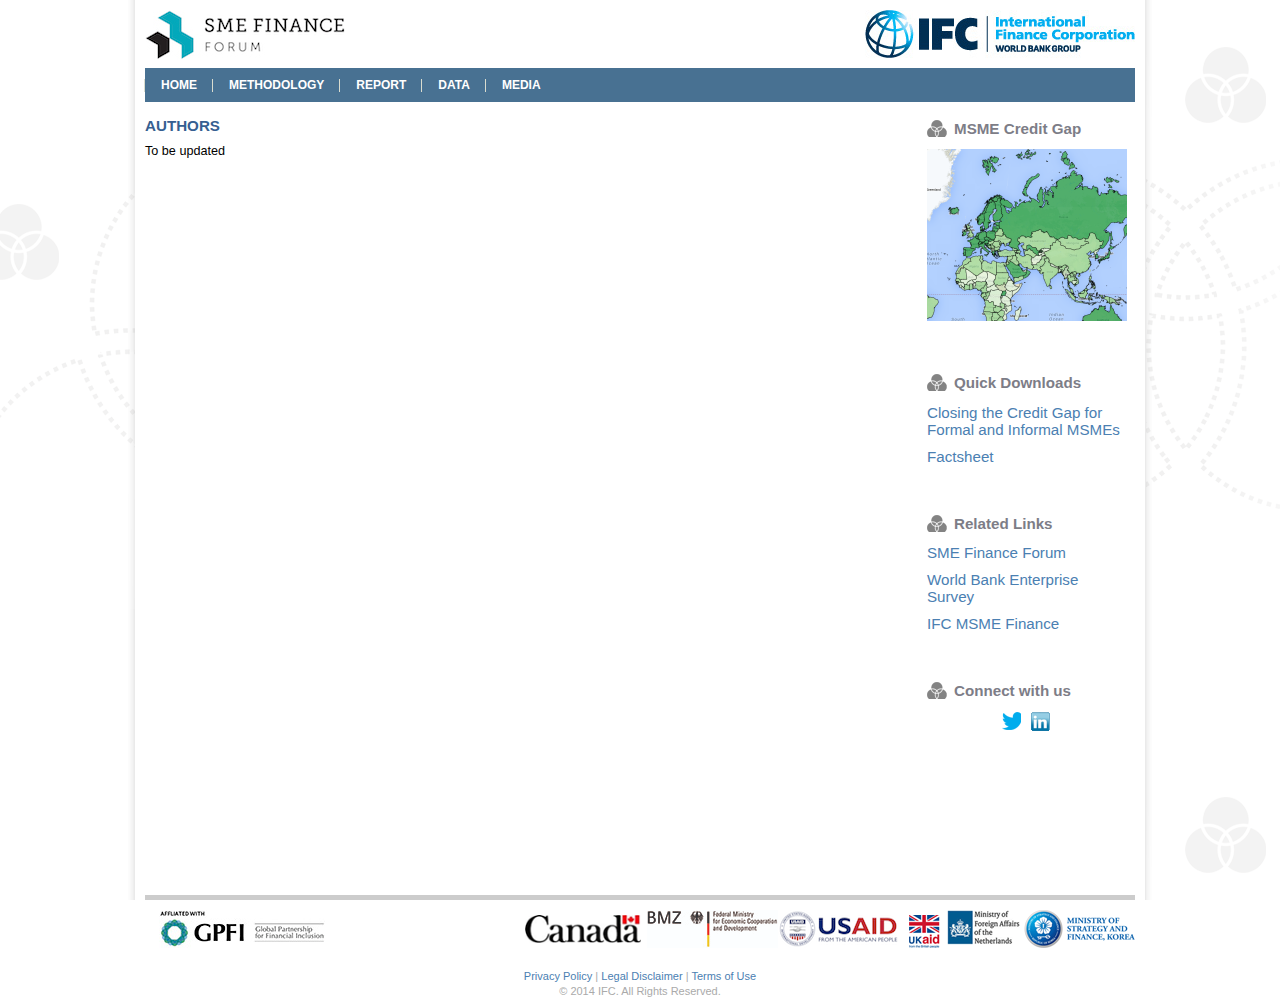
<file: authors.html>
﻿<!DOCTYPE html>
<html>
<head>
    <title>Authors</title>
    <meta name="viewport" content="initial-scale=1.0, user-scalable=no">
    <meta charset="utf-8">
    <link href="styles/main.css" rel="stylesheet" type="text/css" />
    <script src="scripts/jquery-2.0.3.min.js"></script>
    

</head>
<body>
    <div id="wrap">
        <div id="header">
            <script type="text/javascript">
                $("#header").load("header.html");
            </script>
        </div>
        <div id="main">
            <div id="leftColumn" class="methodology" style="height: auto">
                <h1>AUTHORS</h1>
                <div>To be updated</div>
            </div>
            <div id="mRight" class="methodologyRight" >
                <script type="text/javascript">
                    $("#mRight").load("right_column.html");
            </script>
                
            </div>
        </div>
    </div>

    
    <div id="footer">
        <script type="text/javascript">
            $("#footer").load("footer.html");
        </script>
    </div>
   
</body>
</html>
</file>
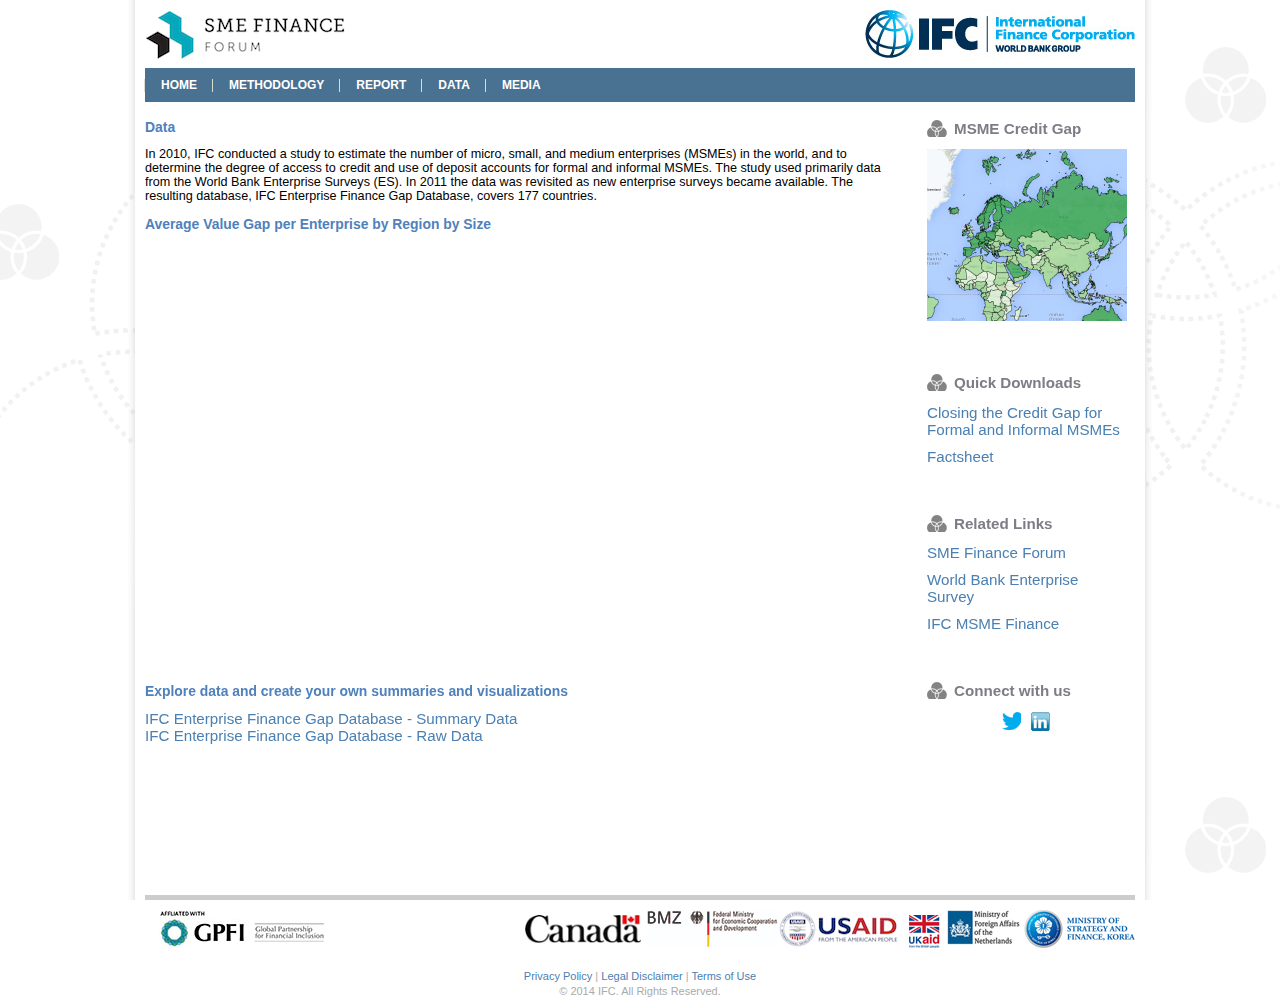
<file: data.html>
﻿<!DOCTYPE html>
<html>
<head>
    <title>Data</title>
    <meta name="viewport" content="initial-scale=1.0, user-scalable=no">
    <meta charset="utf-8">
    <link href="styles/main.css" rel="stylesheet" type="text/css" />
    <script src="scripts/jquery-2.0.3.min.js"></script>


</head>
<body>
    <div id="wrap">
        <div id="header">
            <script type="text/javascript">
                $("#header").load("header.html");
            </script>
        </div>
        <div id="main">
            <div id="leftColumn" class="methodology" style="height: auto">
            <h2>Data</h2>
            <p>In 2010, IFC conducted a study to estimate the number 
                of micro, small, and medium enterprises (MSMEs) in the 
                world, and to determine the degree of access to credit and 
                use of deposit accounts for formal and informal MSMEs. 
                The study used primarily data from the World Bank 
                Enterprise Surveys (ES). In 2011 the data was revisited 
                as new enterprise surveys became available. The resulting 
                database, IFC Enterprise Finance Gap Database, covers 177 
                countries.</p>
             
                <h2>Average Value Gap per Enterprise by Region by Size</h2>
                <div><iframe width="700px" title="Average Value gap per Enterprise by Region by Size" height="425px" src="https://finances.worldbank.org/w/eaau-m4v7/894k-irm2?cur=LDXHE5zQBXk&from=root" frameborder="0" scrolling="no"></iframe></div>
                <h2>Explore data and create your own summaries and visualizations</h2>
                <div  style="font-size: 1.2em">
                
                <div>
                    <a target="_blank" href="https://finances.worldbank.org/dataset/MSME-Financing-Gap-Summary-Data/b4d6-42j9">IFC Enterprise Finance Gap Database - Summary Data</a>
                    </div>
                    <div>
                        <a target="_blank" href="https://finances.worldbank.org/dataset/MSME-Financing-Gap-Data/2ppx-k958">IFC Enterprise Finance Gap Database - Raw Data</a>
                    </div>
                    </div>
            </div>
            <div id="mRight" class="methodologyRight">
                <script type="text/javascript">
                    $("#mRight").load("right_column.html");
                </script>

            </div>
        </div>
    </div>


    <div id="footer">
        <script type="text/javascript">
            $("#footer").load("footer.html");
        </script>
    </div>
    
</body>
    
</html>
</file>
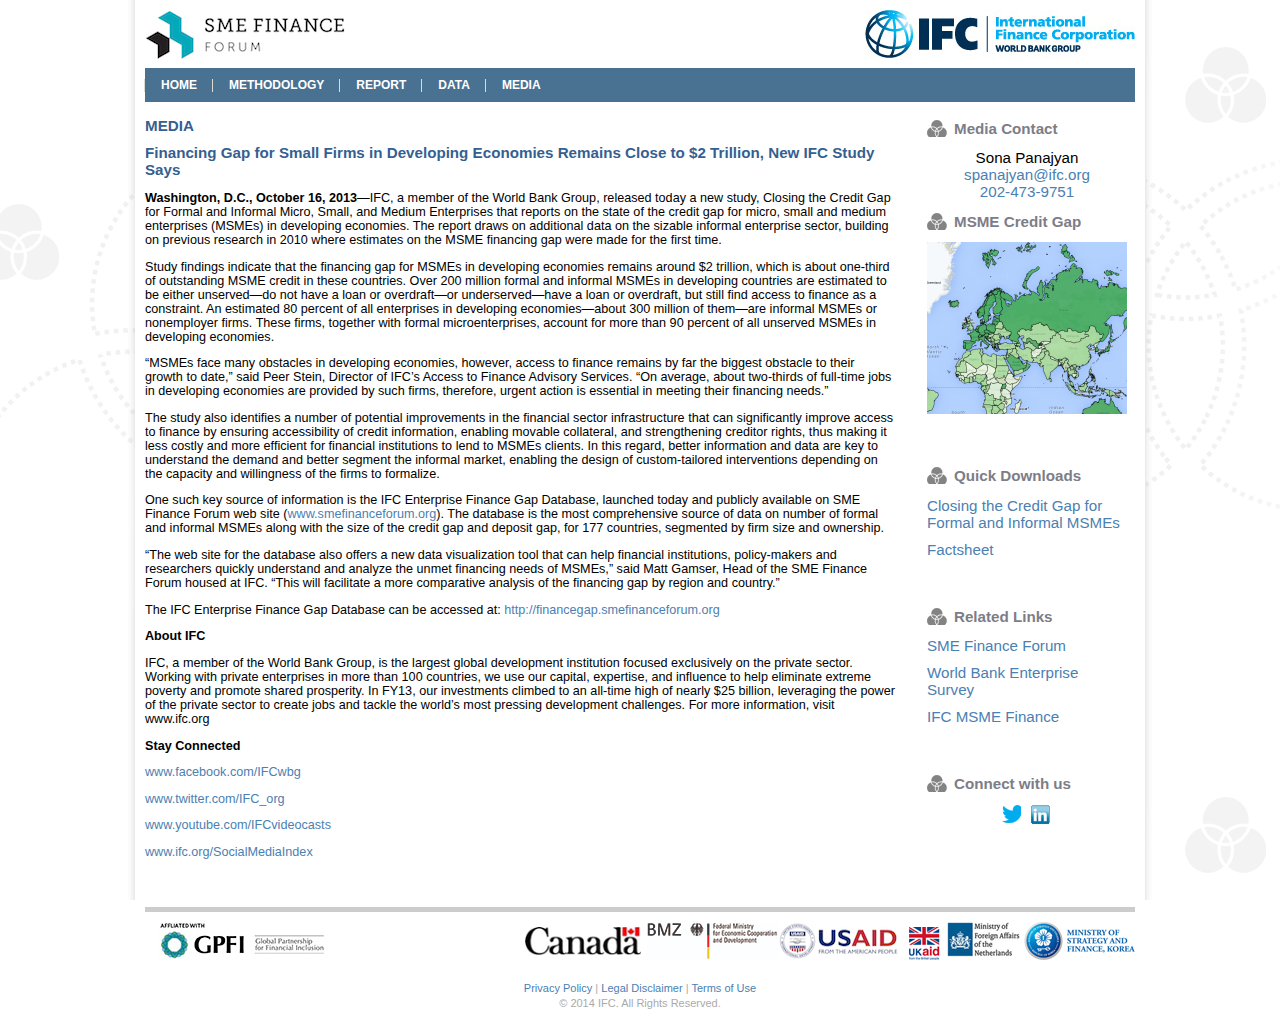
<file: media.html>
﻿<!DOCTYPE html>
<html>
<head>
    <title>Media</title>
    <meta name="viewport" content="initial-scale=1.0, user-scalable=no">
    <meta charset="utf-8">
    <link href="styles/main.css" rel="stylesheet" type="text/css" />
    <script src="scripts/jquery-2.0.3.min.js"></script>


</head>
<body>
    <div id="wrap">
        <div id="header">
            <script type="text/javascript">
                $("#header").load("header.html");
            </script>
        </div>
        <div id="main">
            <div id="leftColumn" class="methodology" style="height: auto">
                <h1>MEDIA</h1>
                <div>
                    <h1>Financing Gap for Small Firms in Developing Economies Remains Close to $2 Trillion, New IFC Study Says</h1>
                    <p><b>Washington, D.C., October 16, 2013</b>—IFC, a member of the World Bank Group, released today a new study, Closing the Credit Gap for Formal and Informal Micro, Small, and Medium Enterprises that reports on the state of the credit gap for micro, small and medium enterprises (MSMEs) in developing economies. The report draws on additional data on the sizable informal enterprise sector, building on previous research in 2010 where estimates on the MSME financing gap were made for the first time. </p>
                    <p>Study findings indicate that the financing gap for MSMEs in developing economies remains around $2 trillion, which is about one-third of outstanding MSME credit in these countries. Over 200 million formal and informal MSMEs in developing countries are estimated to be either unserved—do not have a loan or overdraft—or underserved—have a loan or overdraft, but still find access to finance as a constraint. An estimated 80 percent of all enterprises in developing economies—about 300 million of them—are informal MSMEs or nonemployer firms. These firms, together with formal microenterprises, account for more than 90 percent of all unserved MSMEs in developing economies.</p>
                    <p>“MSMEs face many obstacles in developing economies, however, access to finance remains by far the biggest obstacle to their growth to date,” said Peer Stein, Director of IFC’s Access to Finance Advisory Services. “On average, about two-thirds of full-time jobs in developing economies are provided by such firms, therefore, urgent action is essential in meeting their financing needs.”</p>
                    <p>The study also identifies a number of potential improvements in the financial sector infrastructure that can significantly improve access to finance by ensuring accessibility of credit information, enabling movable collateral, and strengthening creditor rights, thus making it less costly and more efficient for financial institutions to lend to MSMEs clients. In this regard, better information and data are key to understand the demand and better segment the informal market, enabling the design of custom-tailored interventions depending on the capacity and willingness of the firms to formalize. </p>
                    <p>One such key source of information is the IFC Enterprise Finance Gap Database, launched today and publicly available on SME Finance Forum web site (<a href="http://www.smefinanceforum.org">www.smefinanceforum.org</a>). The database is the most comprehensive source of data on number of formal and informal MSMEs along with the size of the credit gap and deposit gap, for 177 countries, segmented by firm size and ownership. </p>
                    <p>“The web site for the database also offers a new data visualization tool that can help financial institutions, policy-makers and researchers quickly understand and analyze the unmet financing needs of MSMEs,” said Matt Gamser, Head of the SME Finance Forum housed at IFC. “This will facilitate a more comparative analysis of the financing gap by region and country.” </p>
                    <p>The IFC Enterprise Finance Gap Database can be accessed at: <a href="http://financegap.smefinanceforum.org">http://financegap.smefinanceforum.org</a></p>
                    <p><b>About IFC</b></p>
                      <p>IFC, a member of the World Bank Group, is the largest global development institution focused exclusively on the private sector. Working with private enterprises in more than 100 countries, we use our capital, expertise, and influence to help eliminate extreme poverty and promote shared prosperity. In FY13, our investments climbed to an all-time high of nearly $25 billion, leveraging the power of the private sector to create jobs and tackle the world’s most pressing development challenges. For more information, visit www.ifc.org
                      </p>
                    <p><strong>Stay Connected</strong></p>

<p><a href="http://www.facebook.com/IFCwbg">www.facebook.com/IFCwbg</a></p>

<p><a href="http://www.facebook.com/IFCwbg">www.twitter.com/IFC_org</a></p>

<p><a href="http://www.facebook.com/IFCwbg">www.youtube.com/IFCvideocasts</a></p>

<p><a href="http://www.ifc.org/SocialMediaIndex">www.ifc.org/SocialMediaIndex</a></p>
                </div>
            </div>
            <div id="mRight" class="methodologyRight" style="height: auto">
                <div style="text-align: center">
                    <h2 class="logo_title">Media Contact</h2>
                    <div>Sona Panajyan</div> 
                    <div><a href="mailto:spanajyan@ifc.org">spanajyan@ifc.org</a></div> 
                    <div><a href="callto:+12024739751">202-473-9751</a></div>
                </div>
                <div id="mediaRight" >
                <script type="text/javascript">
                    $("#mediaRight").load("right_column.html");
                </script>

                </div>
                


            </div>

        </div>
    </div>


    <div id="footer">
        <script type="text/javascript">
            $("#footer").load("footer.html");
        </script>
    </div>

</body>
</html>
</file>
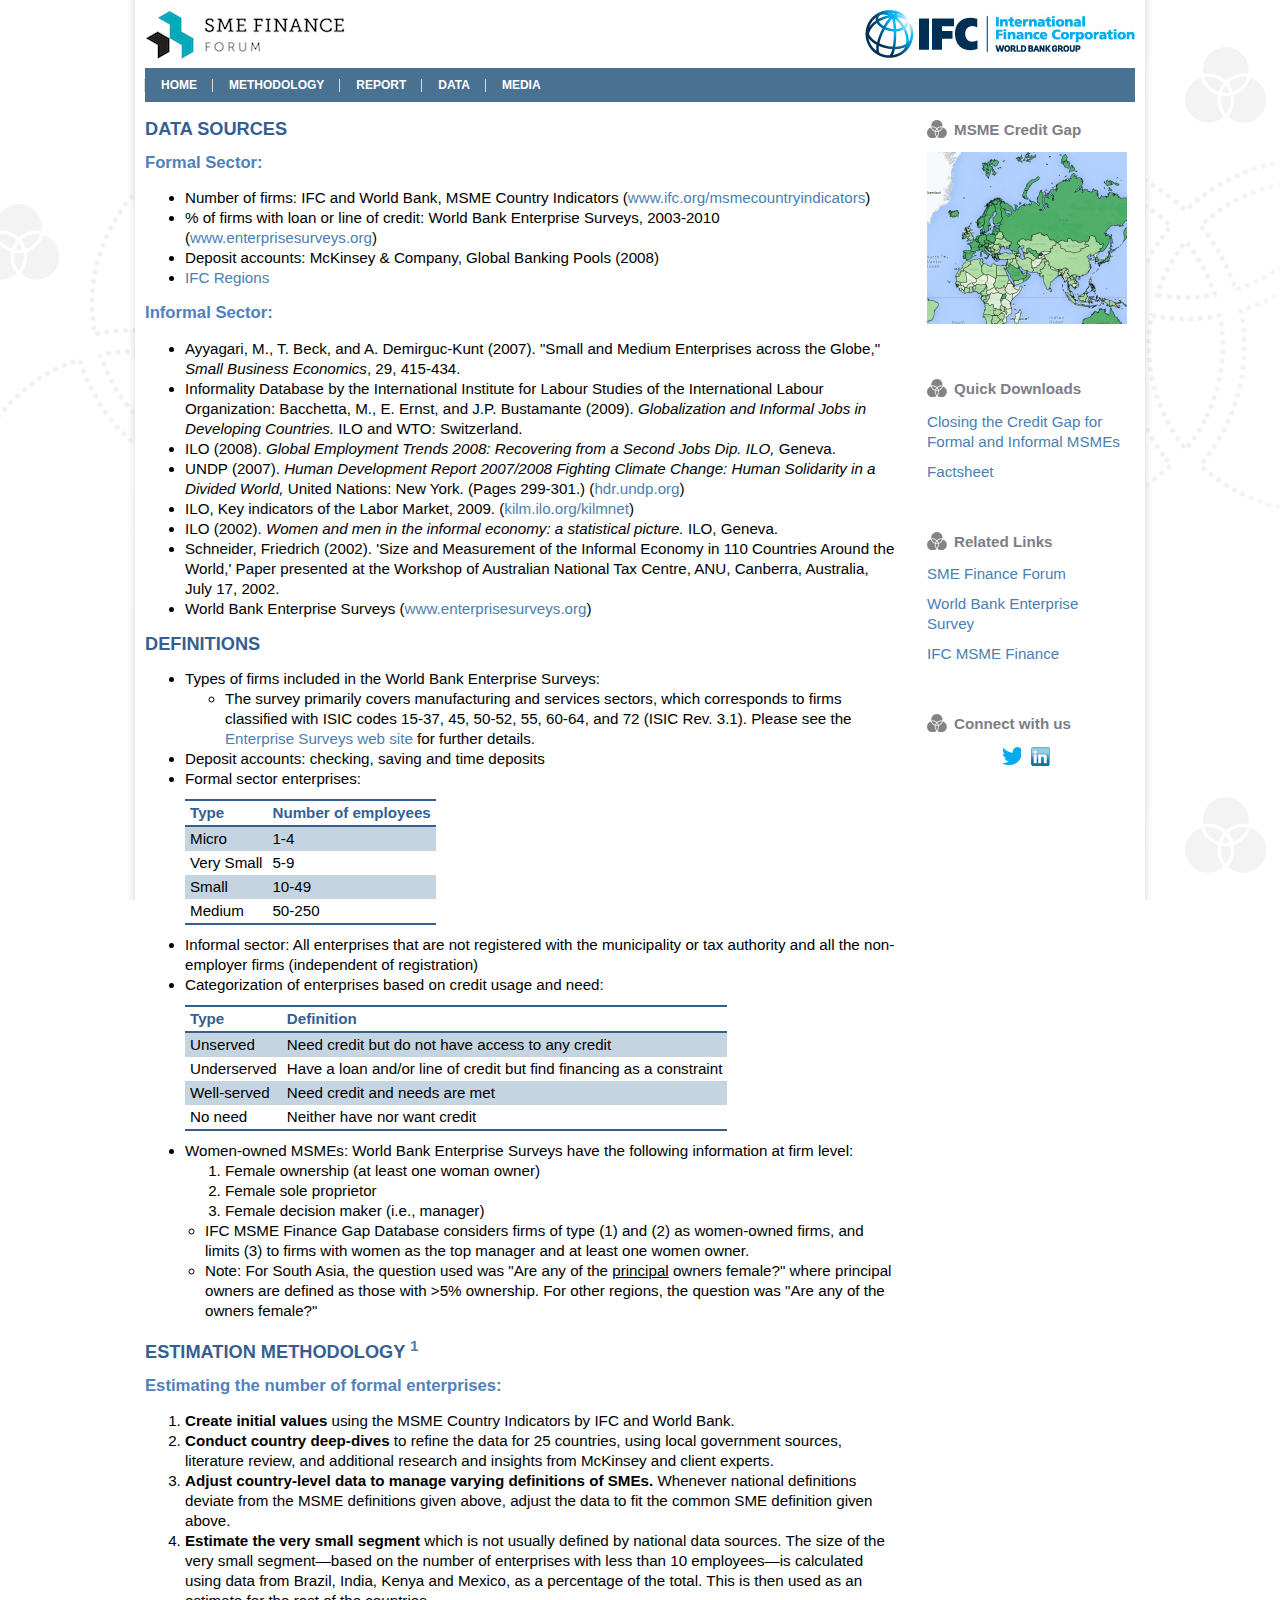
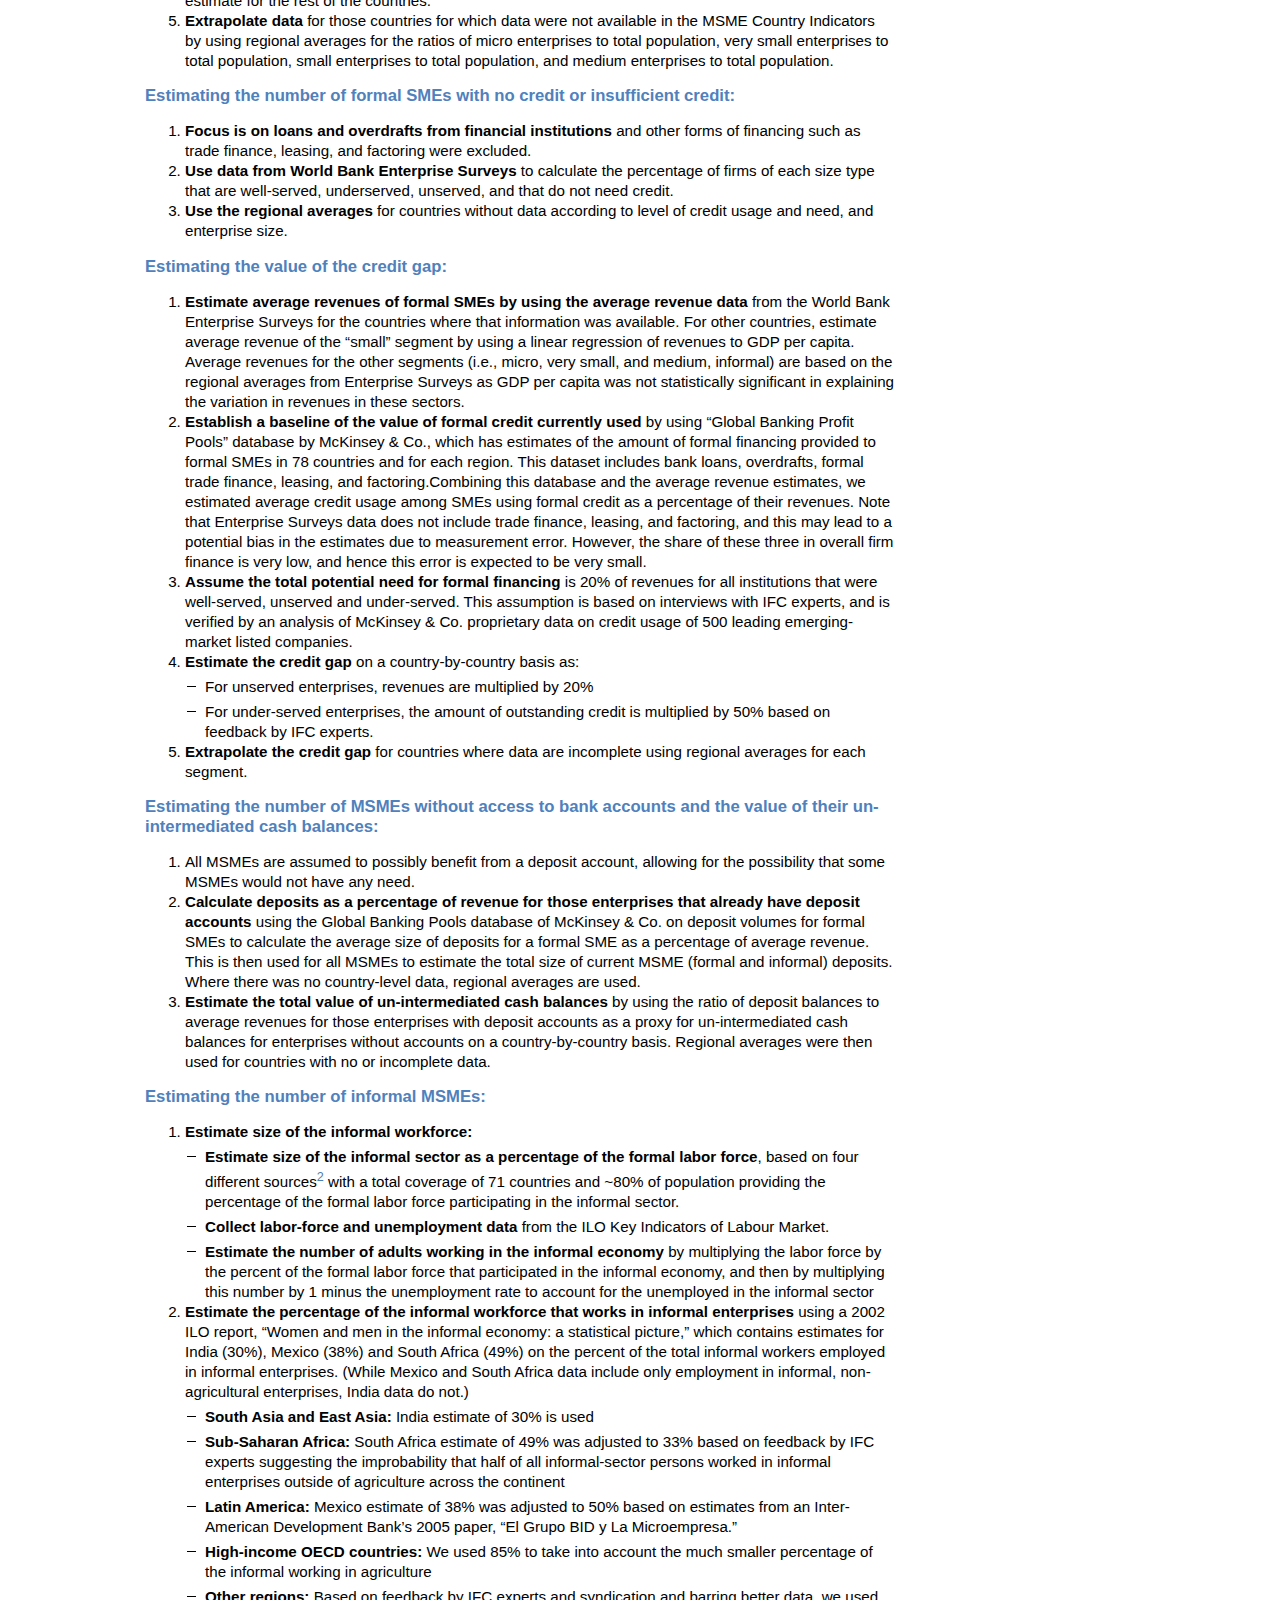
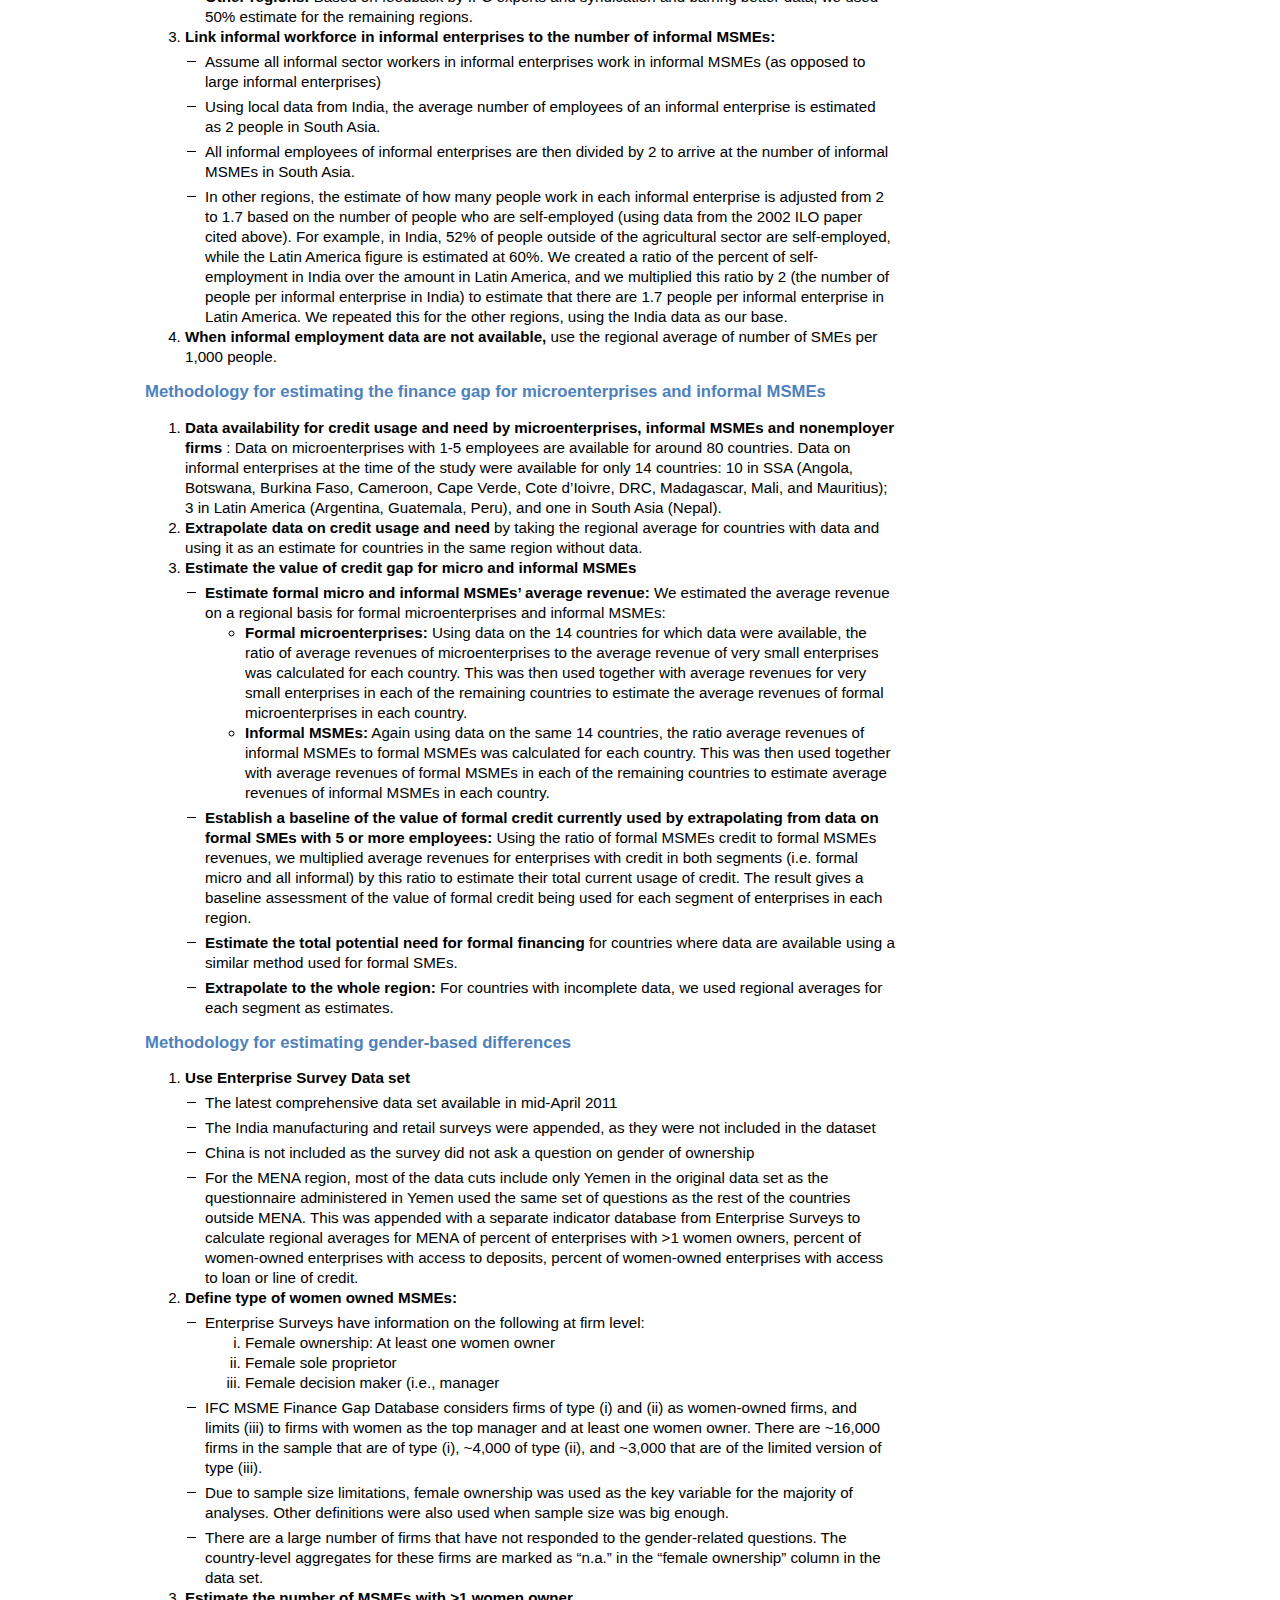
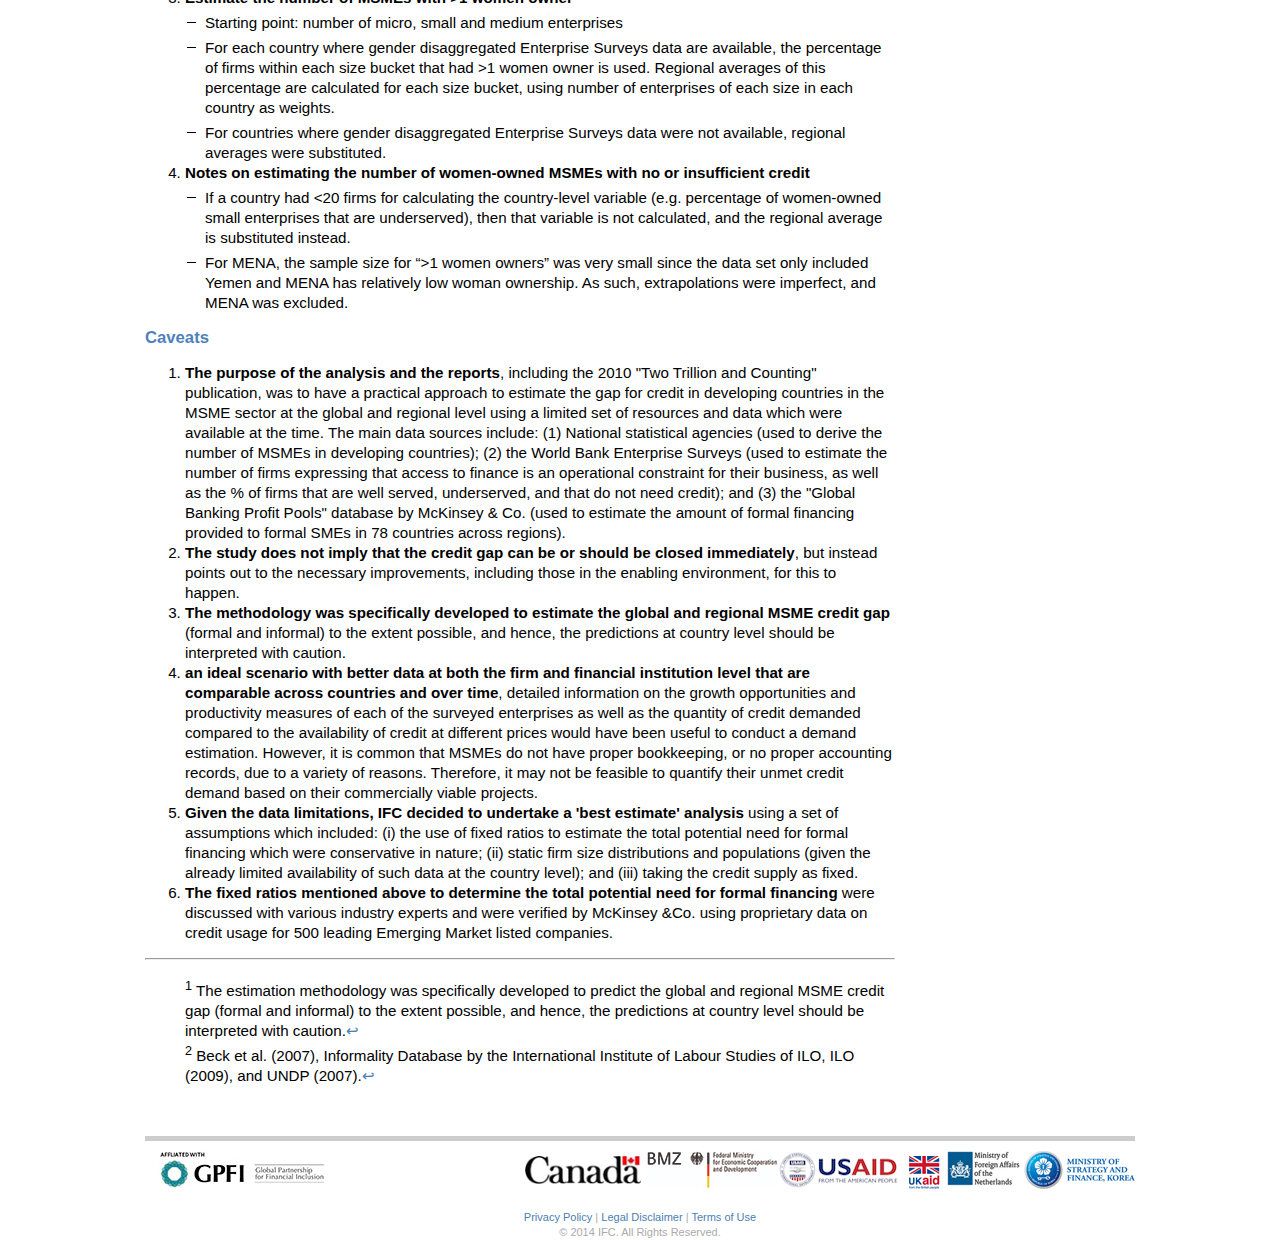
<file: methodology.html>
﻿<!DOCTYPE html>
<html>
<head>
    <title>Methodology</title>
    <meta name="viewport" content="initial-scale=1.0, user-scalable=no">
    <meta charset="utf-8">
    <link href="styles/main.css" rel="stylesheet" type="text/css" />
    <script src="scripts/jquery-2.0.3.min.js"></script>


</head>
<body>
    <div id="wrap">
        <div id="header">
            <script type="text/javascript">
                $("#header").load("header.html");
            </script>
        </div>
        <div id="main" style="line-height: 20px;">
            <div id="leftColumn" class="methodology" style="height: auto; font-size: 1.2em">
                <h1>DATA SOURCES</h1>
                <h2>Formal Sector:</h2>
                <div>
                    <ul>
                        <li>Number of firms: IFC and World Bank, MSME Country Indicators
                               (<a href="http://www.ifc.org/msmecountryindicators">www.ifc.org/msmecountryindicators</a>)</li>
                        <li>% of firms with loan or line of credit: World Bank Enterprise Surveys, 2003-2010 
                        (<a href="http://www.enterprisesurveys.org">www.enterprisesurveys.org</a>)</li>
                        <li>Deposit accounts: McKinsey & Company, Global Banking Pools (2008)</li>
                        <li><a href="documents/IFCRegions.xlsx">IFC Regions</a></li>
                    </ul>
                </div>
                <h2>Informal Sector:</h2>
                <div>
                    <ul>
                        <li>Ayyagari, M., T. Beck, and A. Demirguc-Kunt (2007). "Small and Medium Enterprises across the Globe," <i>Small Business Economics</i>, 29, 415-434.</li>
                        <li>Informality Database by the International Institute for Labour Studies of the International Labour Organization: Bacchetta, M., E. Ernst, and J.P. Bustamante (2009). <i>Globalization and Informal Jobs in Developing Countries.</i> ILO and WTO: Switzerland.</li>
                        <li>ILO (2008). <i>Global Employment Trends 2008: Recovering from a Second Jobs Dip. ILO,</i> Geneva.</li>
                        <li>UNDP (2007). <i>Human Development Report 2007/2008 Fighting Climate Change: Human Solidarity in a Divided World,</i> United Nations: New York. (Pages 299-301.)
                              (<a href="http://hdr.undp.org">hdr.undp.org</a>)</li>
                        <li>ILO, Key indicators of the Labor Market, 2009. (<a href="http://kilm.ilo.org/kilmnet">kilm.ilo.org/kilmnet</a>)</li>
                        <li>ILO (2002).<i> Women and men in the informal economy: a statistical picture.</i> ILO, Geneva.</li>
                        <li>Schneider, Friedrich (2002). 'Size and Measurement of the Informal Economy in 110 Countries Around the World,' Paper presented at the Workshop of Australian National Tax Centre, ANU, Canberra, Australia, July 17, 2002.</li>
                        <li>World Bank Enterprise Surveys (<a href="http://www.enterprisesurveys.org">www.enterprisesurveys.org</a>)</li>
                    </ul>
                </div>
                <h1>DEFINITIONS</h1>
                <div>
                    <ul>
                        <li>Types of firms included in the World Bank Enterprise Surveys:
                            <ul>
                                <li>The survey primarily covers manufacturing and services sectors, which corresponds to firms classified with ISIC codes 15-37, 45, 50-52, 55, 60-64, and 72 (ISIC Rev. 3.1). Please see the <a href="http://www.enterprisesurveys.org">Enterprise Surveys web site</a> for further details.</li>
                            </ul>
                        </li>
                        <li>Deposit accounts: checking, saving and time deposits</li>
                        <li>Formal sector enterprises:
                               
                               <table class="m_table">
                                   <thead>
                                       <tr>
                                           <td>Type</td>
                                           <td>Number of employees</td>
                                       </tr>
                                   </thead>
                                   <tbody>
                                       <tr class="odd">
                                           <td>Micro</td>
                                           <td>1-4</td>
                                       </tr>
                                       <tr>
                                           <td>Very Small</td>
                                           <td>5-9</td>
                                       </tr>
                                       <tr class="odd">
                                           <td>Small</td>
                                           <td>10-49</td>
                                       </tr>
                                       <tr>
                                           <td class="last_row">Medium</td>
                                           <td class="last_row">50-250</td>
                                       </tr>
                                   </tbody>
                               </table>
                        </li>
                        <li>Informal sector: All enterprises that are not registered with the municipality or tax authority
                       and all the non-employer firms (independent of registration)</li>
                        <li>Categorization of enterprises based on credit usage and need:
                           
                             <table class="m_table">
                                 <thead>
                                     <tr>
                                         <td>Type</td>
                                         <td>Definition</td>
                                     </tr>
                                 </thead>
                                 <tbody>
                                     <tr class="odd">
                                         <td>Unserved </td>
                                         <td>Need credit but do not have access to any credit</td>
                                     </tr>
                                     <tr>
                                         <td>Underserved</td>
                                         <td>Have a loan and/or line of credit but find financing as a constraint</td>
                                     </tr>
                                     <tr class="odd">
                                         <td>Well-served</td>
                                         <td>Need credit and needs are met</td>
                                     </tr>
                                     <tr>
                                         <td class="last_row">No need</td>
                                         <td class="last_row">Neither have nor want credit</td>
                                     </tr>
                                 </tbody>
                             </table>
                        </li>
                        <li>Women-owned MSMEs:
                             
                         World Bank Enterprise Surveys have the following information at firm level:
                                   <ol>
                                       <li>Female ownership (at least one woman owner)</li>
                                       <li>Female sole proprietor</li>
                                       <li>Female decision maker (i.e., manager)</li>
                                   </ol>

                            <ul style="padding-left: 20px;">
                                <li>IFC MSME Finance Gap Database considers firms of type (1) and (2) as women-owned
                                  firms, and limits (3) to firms with women as the top manager and at least one women owner.</li>
                                <li>Note: For South Asia, the question used was "Are any of the <span style="text-decoration: underline">principal</span> owners female?" where principal owners are defined as those with >5% ownership. For other regions, the question was "Are any of the owners female?"</li>
                            </ul>
                        </li>
                    </ul>
                </div>
                <h1>ESTIMATION METHODOLOGY <sup id="backref1"><a href="#ref1">1</a></sup></h1>
                <h2>Estimating the number of formal enterprises:</h2>
                <div>
                    <ol>
                        <li><b>Create initial values</b> using the MSME Country Indicators by IFC and World Bank.</li>
                        <li><b>Conduct country deep-dives</b> to refine the data for 25 countries, using local government sources, literature review, and additional research and insights from McKinsey and client experts.</li>
                        <li><b>Adjust country-level data to manage varying definitions of SMEs.</b> Whenever national definitions deviate from the MSME definitions given above, adjust the data to fit the common SME definition given above.</li>
                        <li><b>Estimate the very small segment</b> which is not usually defined by national data sources. The size of the very small segment—based on the number of enterprises with less than 10 employees—is calculated using data from Brazil, India, Kenya and Mexico, as a percentage of the total. This is then used as an estimate for the rest of the countries.</li>
                        <li><b>Extrapolate data</b> for those countries for which data were not available in the MSME Country Indicators by using regional averages for the ratios of micro enterprises to total population, very small enterprises to total population, small enterprises to total population, and medium enterprises to total population.</li>
                    </ol>
                </div>
                <h2>Estimating the number of formal SMEs with no credit or insufficient credit:</h2>
                <div>
                    <ol>
                        <li><b>Focus is on loans and overdrafts from financial institutions</b> and other forms of financing such as trade finance, leasing, and factoring were excluded.</li>
                        <li><b>Use data from World Bank Enterprise Surveys</b> to calculate the percentage of firms of each size type that are well-served, underserved, unserved, and that do not need credit.</li>
                        <li><b>Use the regional averages</b> for countries without data according to level of credit usage and need, and enterprise size.</li>
                    </ol>
                </div>
                <h2>Estimating the value of the credit gap:</h2>
                <div>
                    <ol>
                        <li><b>Estimate average revenues of formal SMEs by using the average revenue data</b> from the World Bank Enterprise Surveys for the countries where that information was available. For other countries, estimate average revenue of the “small” segment by using a linear regression of revenues to GDP per capita. Average revenues for the other segments (i.e., micro, very small, and medium, informal) are based on the regional averages from Enterprise Surveys as GDP per capita was not statistically significant in explaining the variation in revenues in these sectors.</li>
                        <li><b>Establish a baseline of the value of formal credit currently used</b> by using “Global Banking Profit Pools” database by McKinsey & Co., which has estimates of the amount of formal financing provided to formal SMEs in 78 countries and for each region. This dataset includes bank loans, overdrafts, formal trade finance, leasing, and factoring.Combining this database and the average revenue estimates, we estimated average credit usage among SMEs using formal credit as a percentage of their revenues. Note that Enterprise Surveys data does not include trade finance, leasing, and factoring, and this may lead to a potential bias in the estimates due to measurement error. However, the share of these three in overall firm finance is very low, and hence this error is expected to be very small.</li>
                        <li><b>Assume the total potential need for formal financing</b> is 20% of revenues for all institutions that were well-served, unserved and under-served. This assumption is based on interviews with IFC experts, and is verified by an analysis of McKinsey & Co. proprietary data on credit usage of 500 leading emerging-market listed companies.</li>
                        <li><b>Estimate the credit gap</b> on a country-by-country basis as:
                            <ul class="dash">
                                <li>For unserved enterprises, revenues are multiplied by 20%</li>
                                <li>For under-served enterprises, the amount of outstanding credit is multiplied by 50% based on feedback by IFC experts.</li>
                            </ul>
                        </li>
                        <li><b>Extrapolate the credit gap</b> for countries where data are incomplete using regional averages for each segment.</li>
                    </ol>
                </div>
                <h2>Estimating the number of MSMEs without access to bank accounts and the value of their un-intermediated cash balances:</h2>
                <ol>
                    <li>All MSMEs are assumed to possibly benefit from a deposit account, allowing for the possibility that some MSMEs would not have any need.</li>
                    <li><b>Calculate deposits as a percentage of revenue for those enterprises that already have deposit accounts</b> using the Global Banking Pools database of McKinsey & Co. on deposit volumes for formal SMEs to calculate the average size of deposits for a formal SME as a percentage of average revenue. This is then used for all MSMEs to estimate the total size of current MSME (formal and informal) deposits. Where there was no country-level data, regional averages are used.</li>
                    <li><b>Estimate the total value of un-intermediated cash balances</b> by using the ratio of deposit balances to average revenues for those enterprises with deposit accounts as a proxy for un-intermediated cash balances for enterprises without accounts on a country-by-country basis. Regional averages were then used for countries with no or incomplete data.</li>
                </ol>
                <h2>Estimating the number of informal MSMEs:</h2>
                <ol>
                    <li class="">
                        <b>Estimate size of the informal workforce:</b>
                        <ul class="dash">
                            <li><b>Estimate size of the informal sector as a percentage of the formal labor force</b>, based on four different sources<sup id="backref2"><a href="#ref2">2</a></sup> with a total coverage of 71 countries and ~80% of population providing the percentage of the formal labor force participating in the informal sector.</li>
                            <li><b>Collect labor-force and unemployment data</b> from the ILO Key Indicators of Labour Market.</li>
                            <li><b>Estimate the number of adults working in the informal economy</b> by multiplying the labor force by the percent of the formal labor force that participated in the informal economy, and then by multiplying this number by 1 minus the unemployment rate to account for the unemployed in the informal sector</li>
                        </ul>
                    </li>
                    <li>
                        <b>Estimate the percentage of the informal workforce that works in informal enterprises</b> using a 2002 ILO report, “Women and men in the informal economy: a statistical picture,” which contains estimates for India (30%), Mexico (38%) and South Africa (49%) on the percent of the total informal workers employed in informal enterprises. (While Mexico and South Africa data include only employment in informal, non-agricultural enterprises, India data do not.)
                        <ul class="dash">
                            <li><b>South Asia and East Asia:</b> India estimate of 30% is used</li>
                            <li><b>Sub-Saharan Africa:</b> South Africa estimate of 49% was adjusted to 33% based on feedback by IFC experts suggesting the improbability that half of all informal-sector persons worked in informal enterprises outside of agriculture across the continent</li>
                            <li><b>Latin America:</b> Mexico estimate of 38% was adjusted to 50% based on estimates from an Inter-American Development Bank’s 2005 paper, “El Grupo BID y La Microempresa.”</li>
                            <li><b>High-income OECD countries:</b> We used 85% to take into account the much smaller percentage of the informal working in agriculture</li>
                            <li><b>Other regions:</b> Based on feedback by IFC experts and syndication and barring better data, we used 50% estimate for the remaining regions.</li>
                        </ul>
                    </li>
                    <li><b>Link informal workforce in informal enterprises to the number of informal MSMEs:</b>
                        <ul class="dash">
                            <li>Assume all informal sector workers in informal enterprises work in informal MSMEs (as opposed to large informal enterprises)</li>
                            <li>Using local data from India, the average number of employees of an informal enterprise is estimated as 2 people in South Asia.</li>
                            <li>All informal employees of informal enterprises are then divided by 2 to arrive at the number of informal MSMEs in South Asia.</li>
                            <li>In other regions, the estimate of how many people work in each informal enterprise is adjusted from 2 to 1.7 based on the number of people who are self-employed (using data from the 2002 ILO paper cited above). For example, in India, 52% of people outside of the agricultural sector are self-employed, while the Latin America figure is estimated at 60%. We created a ratio of the percent of self-employment in India over the amount in Latin America, and we multiplied this ratio by 2 (the number of people per informal enterprise in India) to estimate that there are 1.7 people per informal enterprise in Latin America. We repeated this for the other regions, using the India data as our base.</li>
                        </ul>
                    </li>
                    <li><b>When informal employment data are not available,</b> use the regional average of number of SMEs per 1,000 people.</li>
                </ol>
                <h2>Methodology for estimating the finance gap for microenterprises and informal MSMEs</h2>
                <ol>
                    <li><b>Data availability for credit usage and need by microenterprises, informal MSMEs and nonemployer firms</b> : Data on microenterprises with 1-5 employees are available for around 80 countries. Data on informal enterprises at the time of the study were available for only 14 countries: 10 in SSA (Angola, Botswana, Burkina Faso, Cameroon, Cape Verde, Cote d’Ioivre, DRC, Madagascar, Mali, and Mauritius); 3 in Latin America (Argentina, Guatemala, Peru), and one in South Asia (Nepal).</li>
                    <li><b>Extrapolate data on credit usage and need</b> by taking the regional average for countries with data and using it as an estimate for countries in the same region without data.</li>
                    <li><b>Estimate the value of credit gap for micro and informal MSMEs</b>
                        <ul class="dash">
                            <li><b>Estimate formal micro and informal MSMEs’ average revenue:</b> We estimated the average revenue on a regional basis for formal microenterprises and informal MSMEs:
                                <ul class="circle">
                                    <li><b>Formal microenterprises:</b> Using data on the 14 countries for which data were available, the ratio of average revenues of microenterprises to the average revenue of very small enterprises was calculated for each country. This was then used together with average revenues for very small enterprises in each of the remaining countries to estimate the average revenues of formal microenterprises in each country.</li>
                                    <li><b>Informal MSMEs:</b> Again using data on the same 14 countries, the ratio average revenues of informal MSMEs to formal MSMEs was calculated for each country. This was then used together with average revenues of formal MSMEs in each of the remaining countries to estimate average revenues of informal MSMEs in each country.</li>
                                </ul>
                            </li>
                            <li><b>Establish a baseline of the value of formal credit currently used by extrapolating from data on formal SMEs with 5 or more employees:</b> Using the ratio of formal MSMEs credit to formal MSMEs revenues, we multiplied average revenues for enterprises with credit in both segments (i.e. formal micro and all informal) by this ratio to estimate their total current usage of credit. The result gives a baseline assessment of the value of formal credit being used for each segment of enterprises in each region.</li>
                            <li><b>Estimate the total potential need for formal financing</b> for countries where data are available using a similar method used for formal SMEs.</li>
                            <li><b>Extrapolate to the whole region:</b> For countries with incomplete data, we used regional averages for each segment as estimates.</li>
                        </ul>
                    </li>
                </ol>
                <h2>Methodology for estimating gender-based differences</h2>
                <ol>
                    <li><b>Use Enterprise Survey Data set</b>
                        <ul class="dash">
                            <li>The latest comprehensive data set available in mid-April 2011</li>
                            <li>The India manufacturing and retail surveys were appended, as they were not included in the dataset</li>
                            <li>China is not included as the survey did not ask a question on gender of ownership</li>
                            <li>For the MENA region, most of the data cuts include only Yemen in the original data set as the questionnaire administered in Yemen used the same set of questions as the rest of the countries outside MENA. This was appended with a separate indicator database from Enterprise Surveys to calculate regional averages for MENA of percent of enterprises with >1 women owners, percent of women-owned enterprises with access to deposits, percent of women-owned enterprises with access to loan or line of credit.</li>
                        </ul>
                    </li>
                    <li><b>Define type of women owned MSMEs:</b>
                        <ul class="dash">
                            <li>Enterprise Surveys have information on the following at firm level:
                        <ul class="roman">
                            <li>Female ownership: At least one women owner</li>
                            <li>Female sole proprietor</li>
                            <li>Female decision maker (i.e., manager</li>
                        </ul>
                            </li>
                            <li>IFC MSME Finance Gap Database considers firms of type (i) and (ii) as women-owned firms, and limits (iii) to firms with women as the top manager and at least one women owner. There are ~16,000 firms in the sample that are of type (i), ~4,000 of type (ii), and ~3,000 that are of the limited version of type (iii).</li>
                            <li>Due to sample size limitations, female ownership was used as the key variable for the majority of analyses. Other definitions were also used when sample size was big enough.</li>
                            <li>There are a large number of firms that have not responded to the gender-related questions. The country-level aggregates for these firms are marked as “n.a.” in the “female ownership” column in the data set.</li>
                        </ul>
                    </li>
                    <li>
                        <b>Estimate the number of MSMEs with >1 women owner</b>
                        <ul class="dash">
                            <li>Starting point: number of micro, small and medium enterprises</li>
                            <li>For each country where gender disaggregated Enterprise Surveys data are available, the percentage of firms within each size bucket that had >1 women owner is used. Regional averages of this percentage are calculated for each size bucket, using number of enterprises of each size in each country as weights.</li>
                            <li>For countries where gender disaggregated Enterprise Surveys data were not available, regional averages were substituted.</li>
                        </ul>
                    </li>
                    <li>
                        <b>Notes on estimating the number of women-owned MSMEs with no or insufficient credit</b>
                        <ul class="dash">
                            <li>If a country had <20 firms for calculating the country-level variable (e.g. percentage of women-owned small enterprises that are underserved), then that variable is not calculated, and the regional average is substituted instead.</li>
                            <li>For MENA, the sample size for “>1 women owners” was very small since the data set only included Yemen and MENA has relatively low woman ownership. As such, extrapolations were imperfect, and MENA was excluded.</li>
                        </ul>
                    </li>
                </ol>
                <h2>Caveats</h2>
                <ol>
                    <li><b>The purpose of the analysis and the reports</b>, including the 2010 "Two Trillion and Counting" publication, was to have a practical approach to estimate the gap for credit in developing countries in the MSME sector at the global and regional level using a limited set of resources and data which were available at the time. The main data sources include: (1) National statistical agencies (used to derive the number of MSMEs in developing countries); (2) the World Bank Enterprise Surveys (used to estimate the number of firms expressing that access to finance is an operational constraint for their business, as well as the % of firms that are well served, underserved, and that do not need credit); and (3) the "Global Banking Profit Pools" database by McKinsey & Co. (used to estimate the amount of formal financing provided to formal SMEs in 78 countries across regions). </li>
                    <li><b>The study does not imply that the credit gap can be or should be closed immediately</b>, but instead points out to the necessary improvements, including those in the enabling environment, for this to happen. </li>
                    <li><b>The methodology was specifically developed to estimate the global and regional MSME credit gap</b> (formal and informal) to the extent possible, and hence, the predictions at country level should be interpreted with caution.</li>
                    <li><b> an ideal scenario with better data at both the firm and financial institution level that are comparable across countries and over time</b>, detailed information on the growth opportunities and productivity measures of each of the surveyed enterprises as well as the quantity of credit demanded compared to the availability of credit at different prices would have been useful to conduct a demand estimation. However, it is common that MSMEs do not have proper bookkeeping, or no proper accounting records, due to a variety of reasons. Therefore, it may not be feasible to quantify their unmet credit demand based on their commercially viable projects.</li>
                    <li><b>Given the data limitations, IFC decided to undertake a 'best estimate' analysis</b> using a set of assumptions which included: (i) the use of fixed ratios to estimate the total potential need for formal financing which were conservative in nature; (ii) static firm size distributions and populations (given the already limited availability of such data at the country level); and (iii) taking the credit supply as fixed. </li>
                    <li><b>The fixed ratios mentioned above to determine the total potential need for formal financing</b> were discussed with various industry experts and were verified by McKinsey &Co. using proprietary data on credit usage for 500 leading Emerging Market listed companies.</li>
                </ol>
                <hr />
                <ul class="none">
                    <li><sup id="ref1">1</sup> The estimation methodology was specifically developed to predict the global and regional MSME credit gap (formal and informal) to the extent possible, and hence, the predictions at country level should be interpreted with caution.<a href="#backref1">↩</a></li>
                    <li><sup id="ref2">2</sup> Beck et al. (2007), Informality Database by the International Institute of Labour Studies of ILO, ILO (2009), and UNDP (2007).<a href="#backref2">↩</a></li>
                </ul>
            </div>
            <div id="mRight" class="methodologyRight">
                <script type="text/javascript">
                    $("#mRight").load("right_column.html");
                </script>

            </div>
        </div>
    </div>


    <div id="footer">
        <script type="text/javascript">
            $("#footer").load("footer.html");
        </script>
    </div>

</body>
</html>
</file>
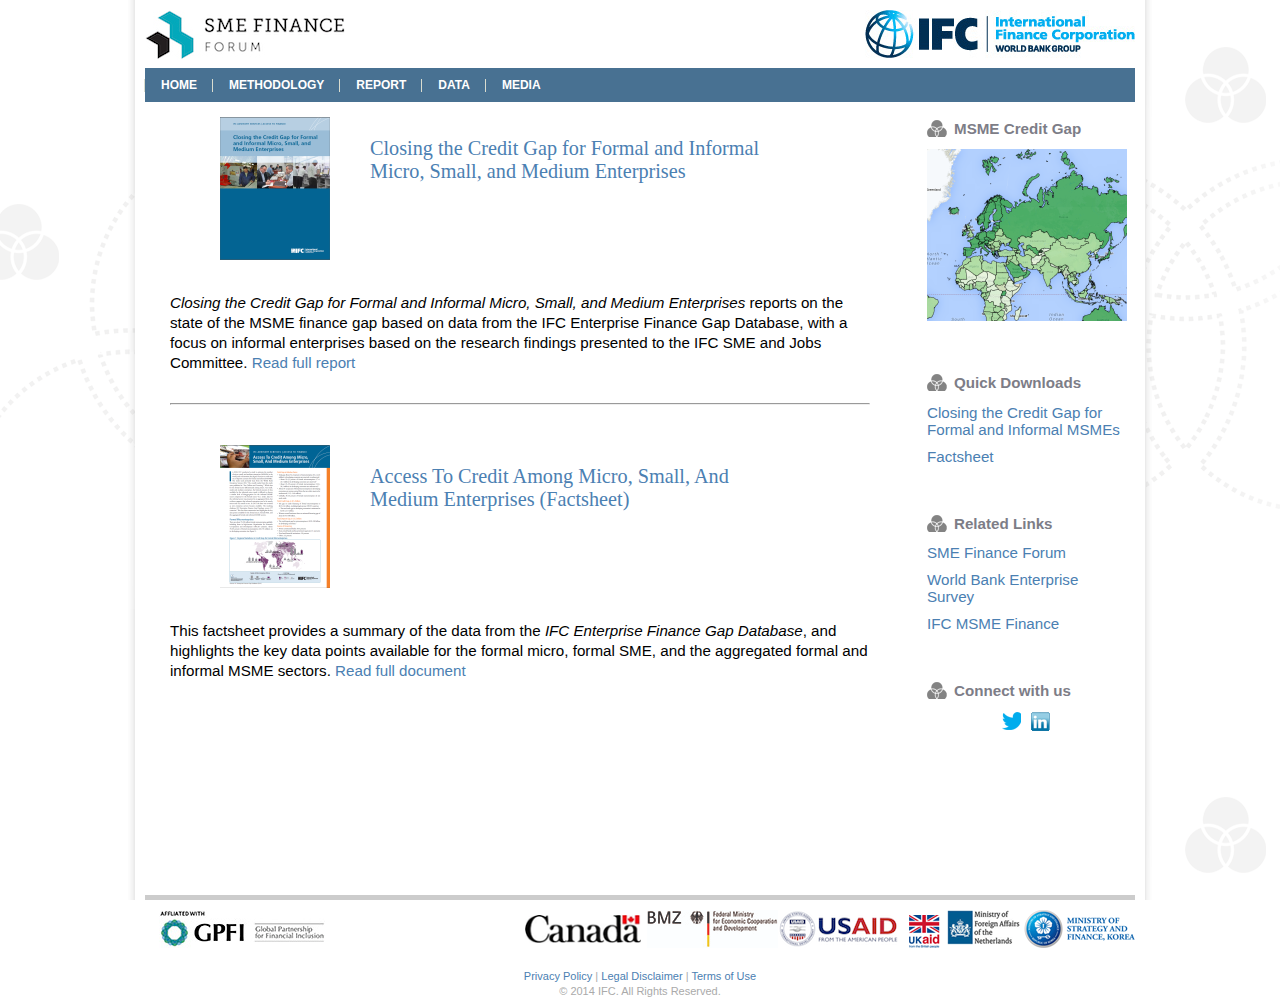
<file: report.html>
﻿<!DOCTYPE html>
<html>
<head>
    <title>Report</title>
    <meta name="viewport" content="initial-scale=1.0, user-scalable=no">
    <meta charset="utf-8">
    <link href="styles/main.css" rel="stylesheet" type="text/css" />
    <script src="scripts/jquery-2.0.3.min.js"></script>
    

</head>
<body>
    <div id="wrap">
        <div id="header">
            <script type="text/javascript">
                $("#header").load("header.html");
            </script>
        </div>
        <div id="main">
            <div id="leftColumn" class="methodology" style="height: auto">
                <div style="width: 700px; margin: 0 auto">
                <div class="report_wrapper">
                    <div class="left">
                        <a href="documents/Report.pdf"><img border="0" src="Content/report_small.png" /></a>
                    </div>
                    <div class="left" style="padding-left: 40px; padding-top: 20px;">
                        <a href="documents/Report.pdf"><div class="report_title">Closing the Credit Gap for Formal and Informal Micro, Small, and Medium Enterprises</div></a>
                    </div>
                    <div class="clear"></div>
                </div>
                <div class="report_description" style="margin-bottom: 30px">
                    <i>Closing the Credit Gap for Formal and Informal Micro, Small, and Medium Enterprises</i> reports on the state of the MSME finance gap based on data from the IFC Enterprise Finance Gap Database, with a focus on informal enterprises based on the research findings presented to the IFC SME and Jobs Committee.
                    <a href="documents/Report.pdf">Read full report</a>
                </div>
                    <hr />
                <div class="report_wrapper" style="margin-top: 30px;">
                    <div class="left">
                         <a href="documents/Factsheet.pdf"><img border="0" src="Content/factsheet_small.png" /></a>
                    </div>
                    <div class="left" style="padding-left: 40px; padding-top: 20px;">
                        <a href="documents/Factsheet.pdf"><div class="report_title">Access To Credit Among Micro, Small, And Medium Enterprises (Factsheet)</div></a>
                    </div>
                    <div class="clear"></div>
                </div>
                <div class="report_description">
                    This factsheet provides a summary of the data from the <i>IFC Enterprise Finance Gap Database</i>, and highlights the key data points available for the formal micro, formal SME, and the aggregated formal and informal MSME sectors. 
                    <a href="documents/Factsheet.pdf">Read full document</a>
                </div>
                    </div>
            </div>
            <div id="mRight" class="methodologyRight" >
                <script type="text/javascript">
                    $("#mRight").load("right_column.html");
            </script>
                
            </div>
        </div>
    </div>

    
    <div id="footer">
        <script type="text/javascript">
            $("#footer").load("footer.html");
        </script>
    </div>
   
</body>
</html>
</file>
<file: styles/main.css>
﻿html, body {
    height: 100%;
    padding: 0;
}

body {
    margin: 0 auto;
    width: 1000px;
    font-family: Arial, Helvetica, sans-serif;
    font-size: 79%;
    background-image: url('../Content/wrapper_bg.gif');
    background-repeat: repeat-y;
    background-position: center 0;
    background-attachment: fixed;
}

#wrap {
    min-height: 100%;
}

#main {
    overflow: auto;
    padding: 0px 5px 40px 5px;
}
/* must be same height as the footer */

#footer {
    position: relative;
    margin-top: -40px; /* negative value of footer height */
    height: 40px;
    clear: both;
}

/*Opera Fix*/
body:before {
    content: "";
    height: 100%;
    float: left;
    width: 0;
    margin-top: -32767px;
}

#map-canvas {
    width: 950px;
    height: 550px;
}

#rightColumn {
    float: right;
    margin: 40px 10px 0px 5px;
    padding: 0px 8px;
    height: 600px;
    width: 200px;
    text-align: justify;
    font-size: 1.2em;
    /*border-left: solid 1px #DDD;*/
    
}

.shift {
    padding-left: 20px;
}

    .shift strong {
        font-weight:normal;
    }

#leftColumn {
    float: left;
    width: 750px;
    height: 590px;
    float: left;
    /*border-left: solid 1px #DDD;*/
    
}

#cme_logo {
    width: 200px;
    height: 50px;
    background-image: url('../Content/sme_logo.png');
    background-repeat: no-repeat;
    float: left;
    cursor: pointer;
}

#twitter_logo {
    width: 19px;
    height: 19px;
    background-image: url('../Content/tw_head.png');
    background-repeat: no-repeat;
    float: left;
    cursor: pointer;
}

#linkedin_logo {
    width: 19px;
    height: 19px;
    background-image: url('../Content/linked_head.png');
    background-repeat: no-repeat;
    float: left;
    cursor: pointer;
    margin-left: 10px;
}

#ifc_logo {
    width: 270px;
    height: 53px;
    background-image: url('../Content/ifc_logo_new.jpg');
    background-repeat: no-repeat;
    float: right;
    cursor: pointer;
}

#header {
    padding: 10px 5px 0px 5px;
}

#summary, .ui-widget select {
    font-family: Calibri, Helvetica, sans-serif !important;
}

#panel, #shortPanel {
    position: relative;
    z-index: 5;
    padding: 5px 0px;
    font-size: 1.1em;
    /*border: 1px solid #999;
background-color: rgba(255, 255, 255, 0.77);*/
}

#shortPanel {
    cursor: pointer;
}

td {
    padding: 2px 5px;
}

.odd {
    background-color: #C4D4E1;
}

.even {
    background-color: #ffffff;
}

.clear {
    clear: both;
}

.title {
    width: 120px;
}

.left {
    float: left;
}

.right {
    float: right;
}

.up {
    margin: 0 auto;
    margin-top: 5px;
    cursor: pointer;
    width: 16px;
    height: 16px;
    background-image: url('../Content/up_ico_16_16.png');
    background-repeat: no-repeat;
}

.close {
    cursor: pointer;
    width: 13px;
    height: 13px;
    background-image: url('../Content/close.png');
    background-repeat: no-repeat;
}

.noTitleDialog .ui-dialog-titlebar {
    display: none;
}

/*================= BEGIN SITE MENU =================*/

#main-nav {
    /*border-bottom: 3px solid #055195;*/
    /*height: 37px;   */
    /*width: 100%;*/
    margin: 5px 0px;
}

    #main-nav ul {
        background-color: #487192;
        margin: 0;
        padding: 0;
    }

    #main-nav li {
        float: left;
        font-size: 12px;
        font-weight: bold;
        list-style: none none;
        padding: 0;
    }

    #main-nav ul li:hover {
        background-color: #A1BCD1;
    }

    #main-nav ul li:hover a {
        color: #fff;
        border-top: 2px solid #487192;
        line-height: 26px;
        background: none !important;
    }

    

    #main-nav ul li:first-child a {
        border-left: 0;
    }


    #main-nav li.home a {
        overflow: hidden;
        text-indent: -12345px;
        width: 50px;
        border-left: none;
    }

    #main-nav li.active {
        background-color: #d9dccf;
    }

        #main-nav li.active a {
            color: #555;
            border-top: 2px solid #4D5146;
            line-height: 26px;
            background: none !important;
        }

    #main-nav li.menuimage a {
        overflow: hidden;
        padding: 0 0 0 1em;
        width: 30px;
        background: none !important;
    }

    

    #main-nav a {
        background: url(../Content/seperator.gif) no-repeat left;
        color: #fff;
        display: block;
        line-height: 34px;
        padding: 0 16px 0 17px;
        text-transform: uppercase;
        font-size: 12px;
        vertical-align: middle;
        margin-left: -1px;
    }

.home_icon {
    background: url(../Content/home_icon.gif) no-repeat left;
    background-position-y: 6px;
    width: 17px;
    height: 26px;
}

/* Clearing */
.clearfix:after {
    clear: both;
    content: ".";
    display: block;
    height: 0;
    visibility: hidden;
}
/* Hide from MacIE5 \*/
* html .clearfix {
    height: 1%;
}
/* end hide */
* + html .clearfix {
    min-height: 1px;
}

/*================= END SITE MENU =================*/

#data {
    /*border: 1px solid #ddd;
border-top: none;*/
    /*padding: 5px 0;*/
    margin-top: 20px;
    width: 990px;
    /*margin: 20px auto;*/
}

#bottom-left {
    float: left;
    padding: 0px 18px 0px 9px;
    width: 39%;
    font-size: 1.2em;
    line-height: 20px;
    text-align: justify;
}

    #bottom-left img {
        padding: 0 5px 0 5px;
    }

#bottom-middle {
    float: left;
    padding: 0px 3px 0px 9px;
    width: 41%;
    font-size: 1.5em;
    line-height: 28px;
    border-right: solid 1px #DDD;
    border-left: solid 1px #DDD;
}

#bottom-right {
    float: right;
    padding: 0px 0px 0px 0px;
    width: 15%;
}

h2 {
    font-size: 100%;
}

a,
a:link,
a:visited,
a:hover,
a:focus {
    color: #4B80B2;
    text-decoration: none;
}

    a:hover,
    a:focus {
        text-decoration: underline;
    }



.methodology h1{
    color: #365F91;
    font-size: 1.2em;
}

.methodology h2 {
    color: #4F81BC;
    font-size: 1.1em;
}

.methodologyRight {
    float: right;
    padding: 0px 8px;
    height: 600px;
    width: 200px;
    font-size: 1.2em;
}

.m_table {
    border-spacing:0;
    margin: 10px 0px;
}

.m_table thead tr td {
    border-top: 2px solid #365F91;
    border-bottom: 2px solid #365F91;
    color: #365F91;
    font-weight: bold;
}

.m_table td.last_row {
    border-bottom: 2px solid #365F91;

}

.report_wrapper {
    width: 600px;
    margin: 0 auto;
    padding: 10px 20px;
    /*border: 1px solid #ddd;
    border-top: 3px solid darkblue;*/

}

.report_title {
    font: 1.6em Georgia, Times, serif;
    width: 400px;
}

.report_description {
    margin-top: 20px;
    font-size: 1.2em;
    line-height: 20px;
}

ul.dash {
    padding-left: 20px;
}

ul.dash > li {
    list-style-image:url('../Content/dash.png');
}

ul.circle li {
    list-style-image:none;
    list-style-type:circle; 
}

ul.roman li {
    list-style-image:none;
    list-style-type:lower-roman; 
}

ul.none li {
    list-style-image:none;
    list-style-type: none; 
}

ul.none li > span {
    vertical-align: super;
    font-size: 0.9em;
}

.headerBar {
    display: none !important;
}

/*------- footer --------*/
#group_custom_footer {
    width: 990px;
    margin-left: auto;
    margin-right: auto;
    height: 40px;
    margin-top: 35px;
padding-top: 10px;
border-top: 5px solid #CCCCCC;
}

.footer_logos {
float: right;
}

.gpfi_logo {
margin-right: 10px;
float: left;
}

.disclaimer {
font-size: 11px;
float: left;
color: #AAAAAA;
padding-top: 3px;
line-height: 15px;
}

.logo_title {
    background-image: url(../Content/title_label.png);
    background-repeat: no-repeat;
    padding-left: 27px;
    color: #7D7D87;
    text-align: left;
}

.text-right {
    text-align: right;
}

.ui-widget-content {
    border: none !important;
}

.ui-widget-header {
    background: none !important;
    border: none !important;
    border-bottom: 1px solid #aaaaaa !important;
}

.ui-corner-all {
    border-bottom-right-radius: 0px !important;
    border-bottom-left-radius: 0px !important;
}

.field-value.as-map-layer svg {
  display: inline;
  vertical-align: middle;
}
.field-value.as-map-layer svg rect:nth-child(1) {
  fill: #246F4D;
}
.field-value.as-map-layer svg rect:nth-child(2) {
  fill: #40965C;
}
.field-value.as-map-layer svg rect:nth-child(3) {
  fill: #58B06F;
}
.field-value.as-map-layer svg rect:nth-child(4) {
  fill: #82C483;
}
.field-value.as-map-layer svg rect:nth-child(5) {
  fill: #A8D5A5;
}
.field-value.as-indicator svg {
  display: inline;
  vertical-align: middle;
}
.field-value.as-indicator svg circle {
  fill: #E6550D;
}
</file>
